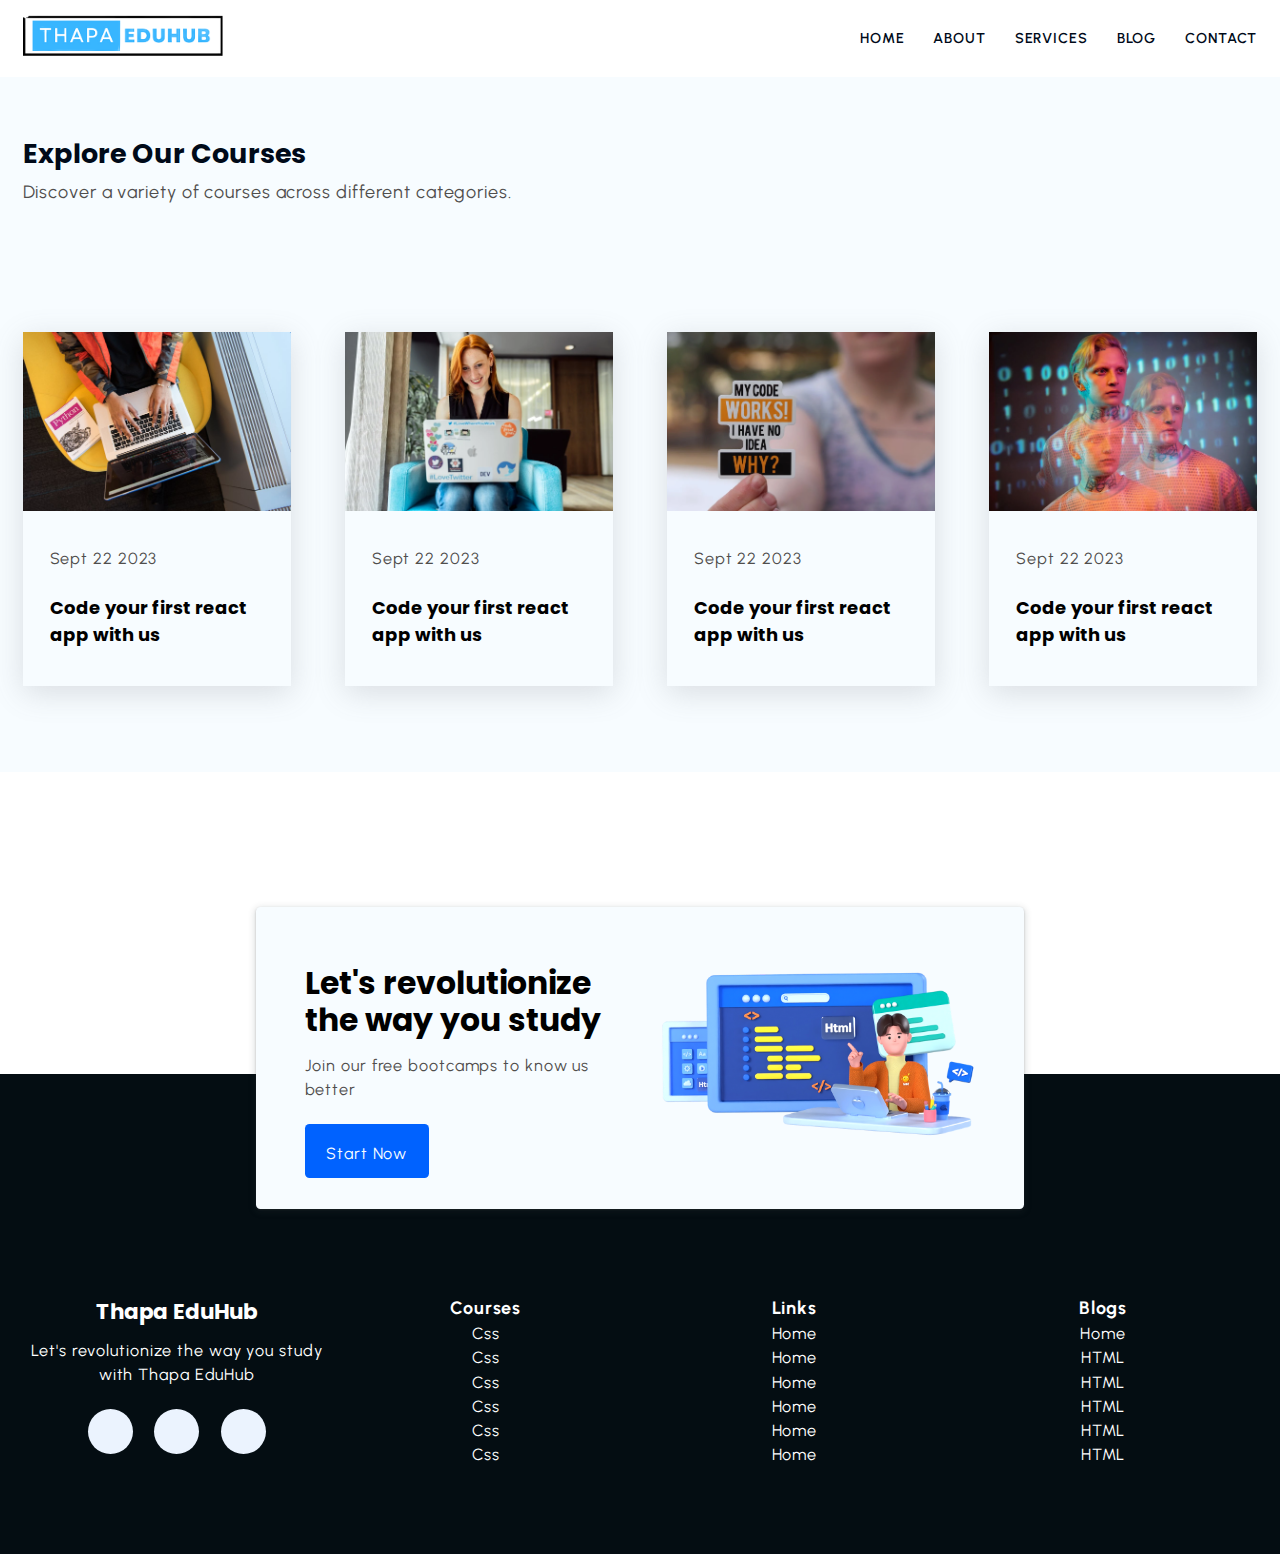
<file: blog.html>
<!DOCTYPE html>
<html lang="en">
  <head>
    <meta charset="UTF-8" />
    <meta name="viewport" content="width=device-width, initial-scale=1.0" />
    <title>Blog page</title>
    <link rel="stylesheet" href="style.css" />
    <link
      rel="stylesheet"
      href="https://cdnjs.cloudflare.com/ajax/libs/font-awesome/6.6.0/css/all.min.css"
      integrity="sha512-Kc323vGBEqzTmouAECnVceyQqyqdsSiqLQISBL29aUW4U/M7pSPA/gEUZQqv1cwx4OnYxTxve5UMg5GT6L4JJg=="
      crossorigin="anonymous"
      referrerpolicy="no-referrer"
    />

    <style>
      :root {
        --main-color: #0062ff;
        --supporting-color: #ebf3fe;
        --font-color: #424242;
        /* --bg-color: #ffffff; */
        --bg-color: #f7fcff;
        --heading-color: #000a19;
        --hero-heading-color: #003b99;
        --white-color: #ffffff;
        --para-color: #504e4d;
        --bnt-hover-bg-color: #003b99;
        --btn-box-shadow: rgba(100, 100, 111, 0.2) 0px 7px 29px 0px;
        --footer-bg-color: #040d12;
      }
      .blog-sec {
        background-color: var(--bg-color);
        & .grid {
          gap: 6rem;
        }
      }
      .blog-content {
        padding: 3rem;
      }
      .blog {
        box-shadow: var(--btn-box-shadow);
        transition: scale 0.3s linear;
        & img {
          width: 100%;
          height: 100%;
        }

        &:hover {
          scale: 1.1;
        }
      }
      .date {
        display: flex;
        justify-content: space-between;

        .fa-solid {
          padding: 0;
          background-color: transparent;
          color: var(--main-color);
        }
      }
    </style>
  </head>
  <body>
    <header class="section-navbar">
      <div class="container">
        <div class="logo">
          <a href="index.html">
            <img src="images/logo.png" alt="My logo" width="80%" />
          </a>
        </div>
        <nav class="nav-section">
            <ul class="links">
              <li>
                <a href="index.html" target="_blank">home</a>
              </li>
              <li>
                <a href="about.html" target="_blank">about</a>
              </li>
              <li>
                <a href="services.html" target="_blank">services</a>
              </li>
              <li>
                <a href="blog.html" target="_blank">blog</a>
              </li>
              <li>
                <a href="contact.html" target="_blank">contact</a>
              </li>
            </ul>
          </nav>
      </div>
    </header>

    <!-- Blog Section -->
    <section class="blog-sec">
      <div class="container">
        <h2 class="section-common--subheading">Explore Our Courses</h2>
        <p class="section-common--heading">
          Discover a variety of courses across different categories.
        </p>
      </div>

      <div class="container grid grid-four--cols">
        <div class="blog">
          <figure>
            <img src="images/pexels-photo-1181373.jpeg" alt="" />
          </figure>
          <div class="blog-content">
            <div class="date">
              <p><i class="fa-calendar fa-solid"></i> Sept 22 2023</p>
              <p><i class="fa-solid fa-arrow-right"></i></p>
            </div>
            <h3 class="section-common--title">
              Code your first react app with us
            </h3>
          </div>
        </div>
        <div class="blog">
          <figure>
            <img src="images/blog4.webp" alt="" />
          </figure>
          <div class="blog-content">
            <div class="date">
              <p><i class="fa-calendar fa-solid"></i> Sept 22 2023</p>
              <p><i class="fa-solid fa-arrow-right"></i></p>
            </div>
            <h3 class="section-common--title">
              Code your first react app with us
            </h3>
          </div>
        </div>
        <div class="blog">
          <figure>
            <img src="images/blog2.webp" alt="" />
          </figure>
          <div class="blog-content">
            <div class="date">
              <p><i class="fa-calendar fa-solid"></i> Sept 22 2023</p>
              <p><i class="fa-solid fa-arrow-right"></i></p>
            </div>
            <h3 class="section-common--title">
              Code your first react app with us
            </h3>
          </div>
        </div>
        <div class="blog">
          <figure>
            <img src="images/blog3.webp" alt="" />
          </figure>
          <div class="blog-content">
            <div class="date">
              <p><i class="fa-calendar fa-solid"></i> Sept 22 2023</p>
              <p><i class="fa-solid fa-arrow-right"></i></p>
            </div>
            <h3 class="section-common--title">
              Code your first react app with us
            </h3>
          </div>
        </div>
      </div>
    </section>

    <!-- ========Section contact Start ============-->
    <div class="contact-page-sec">
      <div class="container grid grid-two--cols">
        <div class="contact-page-text">
          <h2 class="contact-title">Let's revolutionize the way you study</h2>
          <p>Join our free bootcamps to know us better</p>
          <div class="btn">
            <a href="contact.html">
              start now <i class="fa-solid fa-arrow-circle-right"></i>
            </a>
          </div>
        </div>
        <div class="contact-image">
          <img src="images/main.png" alt="" />
        </div>
      </div>
    </div>
    <!-- ========Section contact End ============-->

    <!-- ===========Footer Start===============-->
    <footer>
      <div class="container grid grid-four--cols">
        <div class="footer-div--1">
          <h2 class="footer-subheading">Thapa EduHub</h2>
          <p>Let's revolutionize the way you study with Thapa EduHub</p>
          <div class="footer-icons">
            <a
              href="https://www.linkedin.com/in/jyoti-pandey-68b0a3267/"
              target="_blank"
            >
              <i class="fa-brands fa-linkedin-in"></i>
            </a>
            <a href="">
              <i class="fa-brands fa-youtube"></i>
            </a>
            <a href="https://github.com/Jy-Pandey" target="_blank">
              <i class="fa-brands fa-github"></i>
            </a>
          </div>
        </div>

        <div class="footer-div--2">
          <p class="footer-links--title">Courses</p>
          <ul>
            <li>Css</li>
            <li>Css</li>
            <li>Css</li>
            <li>Css</li>
            <li>Css</li>
            <li>Css</li>
          </ul>
        </div>
        <div class="footer-div--3">
          <p class="footer-links--title">Links</p>
          <ul>
            <li>Home</li>
            <li>Home</li>
            <li>Home</li>
            <li>Home</li>
            <li>Home</li>
            <li>Home</li>
          </ul>
        </div>
        <div class="footer-div--4">
          <p class="footer-links--title">Blogs</p>
          <ul>
            <li>Home</li>
            <li>HTML</li>
            <li>HTML</li>
            <li>HTML</li>
            <li>HTML</li>
            <li>HTML</li>
          </ul>
        </div>
      </div>
    </footer>
    <!-- ===========Footer End===============-->
  </body>
</html>
</file>
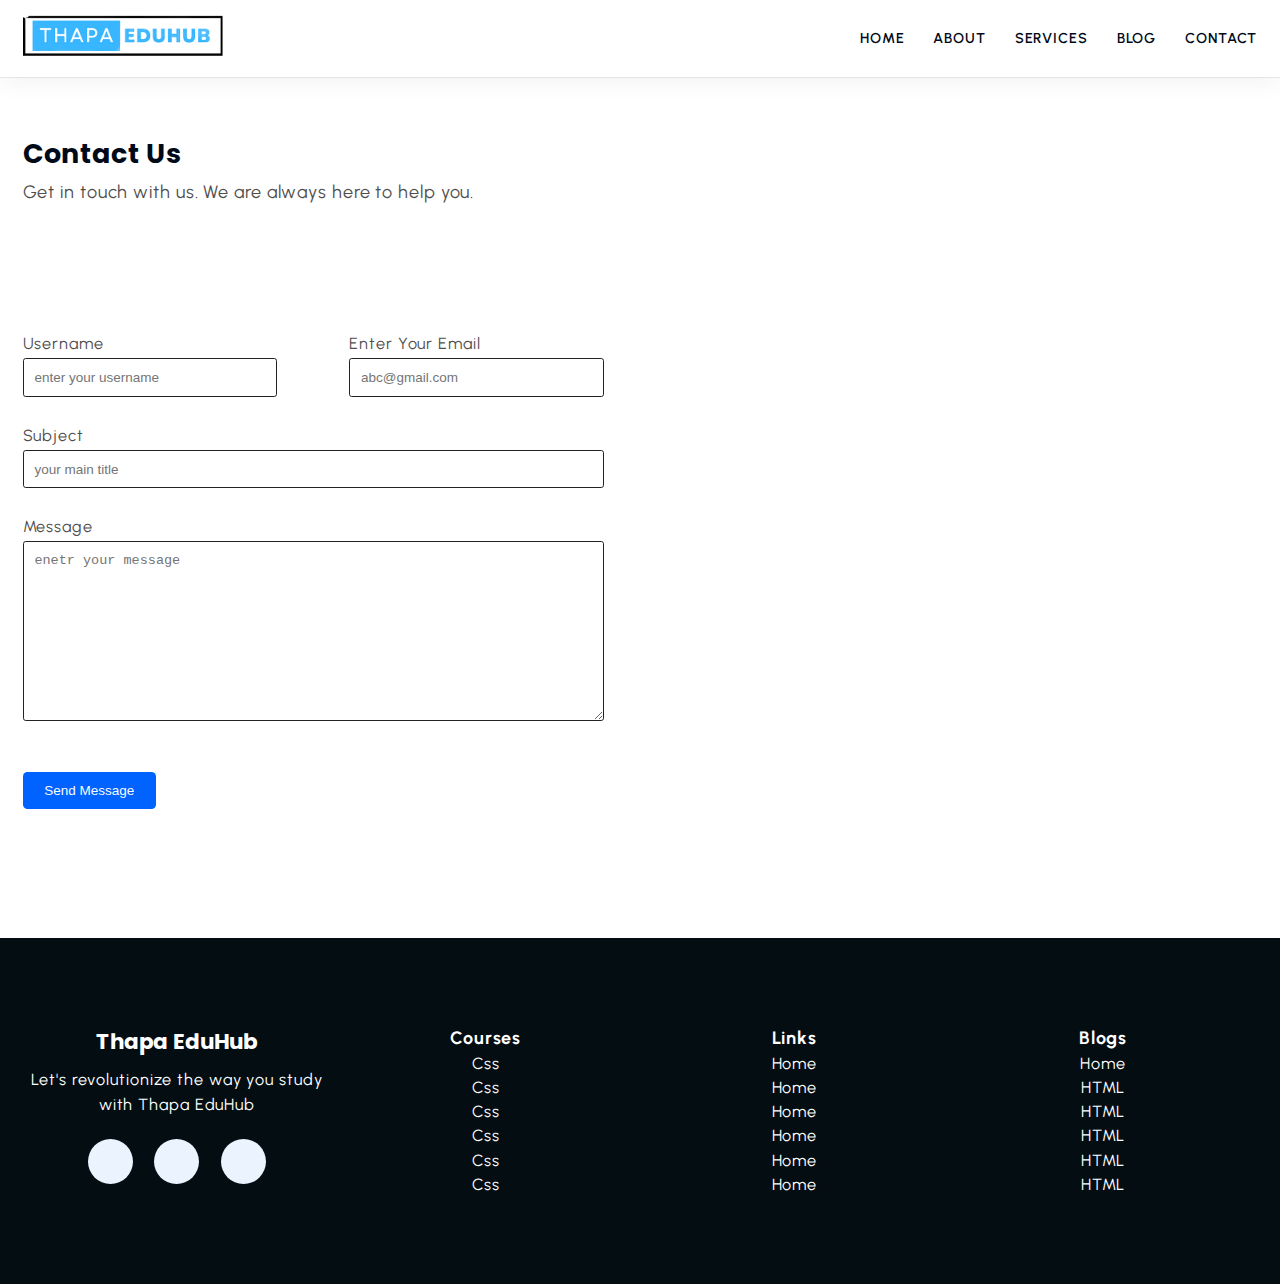
<file: contact.html>
<!DOCTYPE html>
<html lang="en">
  <head>
    <meta charset="UTF-8" />
    <meta name="viewport" content="width=device-width, initial-scale=1.0" />
    <title>Contact Us</title>
    <link rel="stylesheet" href="style.css" />
    <link
      rel="stylesheet"
      href="https://cdnjs.cloudflare.com/ajax/libs/font-awesome/6.6.0/css/all.min.css"
      integrity="sha512-Kc323vGBEqzTmouAECnVceyQqyqdsSiqLQISBL29aUW4U/M7pSPA/gEUZQqv1cwx4OnYxTxve5UMg5GT6L4JJg=="
      crossorigin="anonymous"
      referrerpolicy="no-referrer"
    />

    <style>
      :root {
        --main-color: #0062ff;
        --supporting-color: #ebf3fe;
        --font-color: #424242;
        /* --bg-color: #ffffff; */
        --bg-color: #f7fcff;
        --heading-color: #000a19;
        --hero-heading-color: #003b99;
        --white-color: #ffffff;
        --para-color: #504e4d;
        --bnt-hover-bg-color: #003b99;
        --btn-box-shadow: rgba(100, 100, 111, 0.2) 0px 7px 29px 0px;
        --footer-bg-color: #040d12;
      }
      .contact-sec {
        /* background-color: var(--bg-color); */
        & .grid {
          gap: 8rem;
        }
      }
      label,
      input {
        display: block;
      }
      input,
      textarea {
        padding: 1.2rem;
        font-size: 1.5rem;
        border-radius: 0.3rem;
        margin: 0.2rem 0 3rem 0;
        border: none;
        border: 1px solid rgb(35, 34, 34);
        width: 100%;
      }

      textarea {
        width: 100%;
        height: 20rem;
      }

      /* textarea::placeholder{
        font-size: 1.6rem;
        padding-left: 0.8rem;
      } */

      .btn {
        display: inline-block;
        background-color: var(--main-color);
        color: var(--bg-color);
        margin: 2.4rem 0 4.8rem 0;
        padding: 1.2rem 2.4rem;
        border-radius: 0.5rem;
        border: none;
        font-size: 1.5rem;
      }
      footer {
        padding-top: 0;
      }
    </style>
  </head>
  <body>
    <header class="section-navbar">
      <div class="container">
        <div class="logo">
          <a href="index.html">
            <img src="images/logo.png" alt="My logo" width="80%" />
          </a>
        </div>
        <nav class="nav-section">
          <ul class="links">
            <li>
              <a href="index.html" target="_blank">home</a>
            </li>
            <li>
              <a href="about.html" target="_blank">about</a>
            </li>
            <li>
              <a href="services.html" target="_blank">services</a>
            </li>
            <li>
              <a href="blog.html" target="_blank">blog</a>
            </li>
            <li>
              <a href="contact.html" target="_blank">contact</a>
            </li>
          </ul>
        </nav>
      </div>
    </header>

    <!-- contact page Section -->
    <div class="contact-sec">
      <div class="container">
        <h2 class="section-common--subheading">Contact Us</h2>
        <p class="section-common--heading">
          Get in touch with us. We are always here to help you.
        </p>
      </div>

      <div class="container grid grid-two--cols x">
        <form action="https://formspree.io/f/xzzpoayk" method="POST">
          <div class="name-email grid grid-two--cols">
            <div>
              <label for="username">Username</label>
              <input
                type="text"
                name="username"
                placeholder="enter your username"
              />
            </div>
            <div>
              <label for="email">Enter your email</label>
              <input type="email" name="username" placeholder="abc@gmail.com" />
            </div>
          </div>
          <label for="subject">Subject</label>
          <input type="text" name = "Subject" placeholder="your main title" />

          <label for="message">Message</label>
          <textarea
            name="message"
            id="message"
            placeholder="enetr your message"
          ></textarea>

          <div >
            <button type="submit" class="btn">
                Send Message
            </button>
          </div>
        </form>
        <div class="map">
          <iframe
            src="https://www.google.com/maps/embed?pb=!1m18!1m12!1m3!1d116078.31354746528!2d73.6224703959411!3d24.608263766801173!2m3!1f0!2f0!3f0!3m2!1i1024!2i768!4f13.1!3m3!1m2!1s0x3967e56550a14411%3A0xdbd8c28455b868b0!2sUdaipur%2C%20Rajasthan!5e0!3m2!1sen!2sin!4v1724895255315!5m2!1sen!2sin"
            style="border: 0"
            height="90%"
            width="100%"
            allowfullscreen=""
            loading="lazy"
            referrerpolicy="no-referrer-when-downgrade"
          ></iframe>
        </div>
      </div>
    </div>

    <!-- ===========Footer Start===============-->
    <footer>
      <div class="container grid grid-four--cols">
        <div class="footer-div--1">
          <h2 class="footer-subheading">Thapa EduHub</h2>
          <p>Let's revolutionize the way you study with Thapa EduHub</p>
          <div class="footer-icons">
            <a
              href="https://www.linkedin.com/in/jyoti-pandey-68b0a3267/"
              target="_blank"
            >
              <i class="fa-brands fa-linkedin-in"></i>
            </a>
            <a href="">
              <i class="fa-brands fa-youtube"></i>
            </a>
            <a href="https://github.com/Jy-Pandey" target="_blank">
              <i class="fa-brands fa-github"></i>
            </a>
          </div>
        </div>

        <div class="footer-div--2">
          <p class="footer-links--title">Courses</p>
          <ul>
            <li>Css</li>
            <li>Css</li>
            <li>Css</li>
            <li>Css</li>
            <li>Css</li>
            <li>Css</li>
          </ul>
        </div>
        <div class="footer-div--3">
          <p class="footer-links--title">Links</p>
          <ul>
            <li>Home</li>
            <li>Home</li>
            <li>Home</li>
            <li>Home</li>
            <li>Home</li>
            <li>Home</li>
          </ul>
        </div>
        <div class="footer-div--4">
          <p class="footer-links--title">Blogs</p>
          <ul>
            <li>Home</li>
            <li>HTML</li>
            <li>HTML</li>
            <li>HTML</li>
            <li>HTML</li>
            <li>HTML</li>
          </ul>
        </div>
      </div>
    </footer>
    <!-- ===========Footer End===============-->
  </body>
</html>
</file>
<file: style.css>
@import url("https://fonts.googleapis.com/css2?family=Jost:wght@300;400;500;700;900&family=Poppins:wght@200;300;400;600&family=Quicksand:wght@300;400;500;600;700&family=Urbanist:wght@300;400;500;600;700;800;900&display=swap");

@import url('https://fonts.googleapis.com/css2?family=Urbanist:ital,wght@0,100..900;1,100..900&display=swap');


 /* Base rule  */
*{
    margin: 0;
    padding: 0;
    box-sizing: border-box;
}

html{
    font-size: 62.5%;
    font-family: "Urbanist" ,sans-serif;
}

li,a,p,label{
    font-size: 1.8rem;
    text-transform: capitalize;
    line-height: 1.5;
    font-weight: 400;
    letter-spacing: .1rem;
    color: var(--para-color);

}
p{
    text-transform: none;
}
li{
    list-style-type: none;
}
a{
    text-decoration: none;
}
h1,h2,h3,h4,h5,h6{
    font-family: "Poppins";
}

/* layout */
.container{
    max-width: 142rem;
    margin: 0 auto;
    padding: 9.6rem 2.4rem;
    
}

:is(
    .about-sec,
    .course-sec,
    .why-choose-sec,
    .contact-page-sec,
    .blog-sec,
    .contact-sec
)
.container:first-child {
    padding: 6.4rem 2.4rem 2.4rem 2.4rem;
}

.grid{
    display: grid;
}

.grid-two--cols{
    grid-template-columns: repeat(2, 1fr);
}
.grid-three--cols{
    grid-template-columns: repeat(3, 1fr);
}
.grid-four--cols{
    grid-template-columns: repeat(4, 1fr);
}

/* theme */

:root {
    --main-color: #0062ff;
    --supporting-color: #ebf3fe;
    --font-color: #424242;
    /* --bg-color: #ffffff; */
    --bg-color: #f7fcff;
    --heading-color: #000a19;
    --hero-heading-color: #003b99;
    --white-color: #ffffff;
    --para-color: #504e4d;
    --bnt-hover-bg-color: #003b99;
    --btn-box-shadow: rgba(100, 100, 111, 0.2) 0px 7px 29px 0px;
    --footer-bg-color: #040d12;
  }

  /******* Reusable code **********/

  .section-common--subheading{
    font-size: 3rem;
    text-transform: capitalize;
    font-weight: 700;
    color: var(--heading-color);
    font-family: "Poppins", sans-serif;
  }
  .section-common--heading{
    margin:0.5rem 0 2rem 0;
    font-size: 2rem;
  }
  .section-common--title{
    font-size: 2rem;
    margin: 2.4rem 0 1.2rem 0;
    font-family: "Poppins", sans-serif;
  }
  .fa-solid{
    font-size: 2.4rem;
    background-color: var(--supporting-color);
    border-radius: 50%;
    padding: 2.4rem;
  }
  .common-text-highlight{
    width: 6rem;
    aspect-ratio: 1;
    border-radius: 50%;
    font-size: 2rem;
    font-weight: 700;
    display: flex;
    justify-content: center;
    align-items: center;
    color: var(--main-color);
    background-color: var(--supporting-color);
  }

/****** Start navbar *********/
.section-navbar{
    width: 100%;
    box-shadow: rgba(0, 0, 0, 0.05) 0px 6px 24px 0px,
    rgba(0, 0, 0, 0.08) 0px 0px 0px 1px;
}

.section-navbar .container{
    display: flex;
    justify-content: space-between;
    align-items: center;
    padding: 1.2rem 2.4rem;
}

.links{
    display: flex;
    gap: 3.2rem;

    & li a{
        font-size: 1.6rem;
        color: var(--heading-color);
        font-weight: 600;
        text-transform: uppercase;
        position: relative;

        &::before{
            content: "";
            position: absolute;
            border-bottom: .2rem solid var(--main-color);
            left: 0;
            bottom: -.3rem;
            width: 0%;
            height: 100%;
            transition: all .3s linear;
        }
    }
    & li a:hover::before{
        width: 100%;

    }
}

/********* MAIN HERO Section Start *********/
.section-hero{
    position: relative;
    background-image: linear-gradient(
        to top right,
        #3d86fa,
        #4484fb,
        #679eff,
        #b3d2ff,
        #ebf3fe
      );
}


.section-hero .grid{

    align-items: center;
    gap: 6.4rem;
    grid-template-columns: repeat(2, 1fr);

    & .hero-subheading{
        color: var(--hero-heading-color);
        font-weight: 700;
        letter-spacing: .2rem;
    }

    & .hero-heading{
        font-size: 5.8rem;
        font-weight: 900;
        color: var(--hero-heading-color);
        font-family: "Jost";
        line-height: 1.5;
    }

    & .hero-para{
        margin: 2rem 0 4rem 0;
        color: var(--supporting-color);
        line-height: 1.5;
        letter-spacing: .1rem;
    }

    & .hero-btn a{
        display: inline-block;
        background-color: var(--main-color);
        color: var(--bg-color);
        margin:  2.4rem 0 4.8rem 0;
        padding:1.2rem 2.4rem;
        border-radius: 0.5rem;

    }

}
.hero-img img{
    width: 100%;
    height: auto;
    transform: rotateY(180deg);
}

/* shape divider  */
.custom-shape-divider-bottom-1724890836 {
    position: absolute;
    bottom: 0;
    left: 0;
    width: 100%;
    overflow: hidden;
    line-height: 0;
    transform: rotate(180deg);
}

.custom-shape-divider-bottom-1724890836 svg {
    position: relative;
    display: block;
    width: calc(100% + 1.3px);
    height: 101px;
}

.custom-shape-divider-bottom-1724890836 .shape-fill {
    fill: #FFFFFF;
}

/* Shape divider end */

/***********Section About Start *************/
.about-sec .container {
    & .section-common--subheading{    
        font-family: "Poppins", sans-serif;
    }
} 
.about-sec .grid{
    gap: 6.5rem;
}

.about-sec .container .about-div{

    text-align: center;

    & .icon img{
        width: 15rem;
        padding: 2.5rem;
        height: auto;
        border-radius: 50%;
        background-color: var(--supporting-color);
        transition: all 0.3s linear;
        
    }

    & .icon img:hover{
        transform: rotate(360deg);
        background: linear-gradient(to right, #0575e6, #021b79);
    }
    & p{
        font-size: 1.8rem;
        text-transform: none;
    }
}
/***********Section About END *************/

/******Explore Courses section START ******/

.course-sec{
    background-color: var(--bg-color);
}

.course-sec .grid {
    gap: 5.5rem;
}
.course-sec .course-div{
    padding: 2.5rem;

    &:hover{
        box-shadow: var(--btn-box-shadow);
    }
}
.course-sec .course-div {

    &:nth-of-type(1) .fa-solid{
        color: #68bf9b;
        background-color: #e7f6ef;
    }
    &:nth-of-type(2) .fa-solid {
        color: #ff8b52;
        background-color: #fbebe8;
      }
      
      &:nth-of-type(3) .fa-solid {
        color: #183d3d;
        background-color: #d8f5f5;
      }
      
      &:nth-of-type(4) .fa-solid {
        color: #d988b9;
        background-color: rgb(247, 223, 238);
      }
      
      &:nth-of-type(5) .fa-solid {
        color: #ff9b50;
        background-color: #f6dfce;
      }
      
      &:nth-of-type(6) .fa-solid {
        color: #1450a3;
        background-color: #dce9fa;
      }
}

/******Explore Courses section END ******/

/*********** Why chhose section Start***********/

.why-choose-sec .grid{
    gap: 9.6rem;
}
.why-choose-sec{
    margin-bottom: 0;
}
.why-choose-sec .why-choose--div{
    display: flex;
    flex-direction: column;
    justify-content: center;
    align-items: start;
    text-align: right;
    /* border: 2px solid black; */
    margin: 1.2rem 0 2.4rem 0; 
}
.why-choose-sec .why-choose-left .why-choose--div{
    align-items: end;
    text-align: right;
}

.why-choose-sec .why-choose-right .why-choose--div{
    text-align: left;
}

.choose-center--div{
    display: flex;
    justify-content: center;
    align-items: center;
    position: relative;

}
.choose-center--div::before,
.choose-center--div::after{
    content: "";
    position: absolute;
    left: 50%; top: 50%;
    translate: -50% -50%;
    width: 45rem;
    aspect-ratio: 1;
    border-radius: 50%;
    background-color: var(--main-color);
    z-index: -1;
}
.choose-center--div::before{
    animation: circle 5s linear infinite;
}

.choose-center--div::after{
    width: 50rem;
    aspect-ratio: 1;
    background-color: transparent;
    z-index: -2;
    border: 0.5rem solid var(--supporting-color);
}

@keyframes circle {
    0% {
        background-color: #b3d0ff;
      }
      25% {
        background-color: #80b1ff;
      }
      50% {
        background-color: #4d91ff;
      }
      75% {
        background-color: #99c0ff;
      }
      100% {
        background-color: #3381ff;
      }
}

.why-choose-sec .choose-center--div img{
    width: 90%;
    height: auto;
}
/*********** Why chhose section ENd ***********/

/*********** Contact footer Start ************/

.contact-page-sec{
    width: 60%;
    margin: 0 auto;
    box-shadow: rgba(60, 64, 67, 0.3) 0px 1px 2px 0px,
    rgba(60, 64, 67, 0.15) 0px 2px 6px 2px;
    border-radius: 0.5rem;
    background-color: var(--bg-color);
    padding: 0 3rem;
    position: relative;
    bottom: -15rem;
    z-index: 1;
    

    & .contact-title{
        font-size: 3.5rem;
        line-height: 1.2;
    }
    & .contact-page-text p{
        margin-top: 1.5rem;
    }

    & .contact-page-text .btn a{
        display: inline-block;
        background-color: var(--main-color); 
        color: var(--bg-color); 
        margin:  2.4rem 0 1rem 0;
        padding:1.2rem 2.4rem;
        border-radius: 0.5rem;
    }
    & .contact-page-text .btn a .fa-arrow-circle-right {
        padding: 0;
        background-color: var(--main-color);

    }
}
.contact-page-sec .grid{
    gap: 6rem;
}


.contact-page-sec .contact-image img{
    width: 35rem;
}
/*********** Contact footer End ************/

/************ MAin footer Start ******/
footer{
    background-color: var(--footer-bg-color);
    padding-top: 15rem;
    margin-bottom: 0;
}
footer *{
    color: var(--white-color);
    
}

footer div{
    text-align: center;
    
}
footer .footer-links--title{
    font-weight: 700;
    font-size: 2rem;
}
.footer-div--1 {
    /* text-align: left; */
    & .footer-subheading{
        font-size: 2.4rem;
    }
    & p{
        margin: 1.2rem 0 2.4rem 0;
    }

    & .footer-icons{
        display: flex;
        justify-content: center;
        gap: 2.4rem;

        & .fa-brands{
            width: 5rem;
            height: 5rem;
            border-radius: 50%;
            display: flex;
            align-items: center;
            justify-content: center;
            font-size: 2.5rem;
            background-color: var(--supporting-color);
            color: var(--hero-heading-color);
            transition: all .3s linear;
            
            &:hover{
                rotate: 360deg;
                background-color: var(--hero-heading-color);
                color: var(--supporting-color);
            }
        }

        & .fa-youtube{
            color: red;

            &:hover{
                background-color: red;
                color: var(--supporting-color);
            }
        }
        & .fa-github{
            color: black;

            &:hover{
                background-color: var(--para-color);
                color: var(--supporting-color);
            }
        }
        
    }
}
/********** MAin footer End ******/

/* Responsive layout */

::-webkit-scrollbar {
    width: 1rem;
}
::-webkit-scrollbar-track{
    background-color: var(--supporting-color);
}
::-webkit-scrollbar-thumb{
    background-color: var(--main-color);
    border-radius: 0.5rem;
}
::-webkit-scrollbar-thumb:hover{
    background-color: var(--hero-heading-color);
}
@media (width <= 1285px) {
    html{
        font-size: 56.25%;
    }  
    .section-hero img{
        width: 90%;
    } 
}
@media (width <= 1220px) {
    html{
        font-size: 54%;
    }   
    .grid {
        gap: 6.4rem;
    }
}
@media (width <= 1100px) {
    
    :is(.course-sec, .blog-sec) .grid-four--cols {
        grid-template-columns: repeat(auto-fit, minmax(250px,1fr));
    }
    .why-choose-sec {
    
        & .why-choose-left{
            order: 1;
        }
        & .why-choose-right{
            order: 2;
        }
        & .choose-center--div{
            order: 0;
        }
        & .choose-center--div::before{
            width: 0;
            height: 0;
            padding: 0;
        }
        & .choose-center--div::after{
            width: 0;
            height: 0;
            padding: 0;
        }
    }
    .contact-page-sec{
        .grid{
            gap: 2rem;
        }
        
        & .contact-image {
            display: flex;
            align-items: center;
            justify-content: center;
            & img{
                width: 90%;
            }
        }
    }
    
}
@media (width <= 998px) {
    
    .contact-sec{

        & .grid-two--cols{
            grid-template-columns: 1fr;
            gap: 1rem;
        }
        & .name-email{
            grid-template-columns: 1fr;
            gap: 0rem;
        }
        & .map{
            width: 100%;
            display: flex;
            justify-content: center;
            align-items: center;
        }
    }
      
    .section-hero{
        .grid{     
            grid-template-columns: 1fr;
            
        }
        .section-hero--content{
            order: 1;
        }
        & .hero-img{
            text-align: center;
            order: 0; 
            width: 100%;

            & img{
                width: 50%;
            }
        }
    }
    footer{
        & div{
            text-align: left;
           
        }
        .grid{
            gap: 1.5rem;
            grid-template-columns: repeat(auto-fit, minmax(150px, 1fr));
        }
        .footer-div--1{
            margin-top: 6.4rem;
            grid-column: 1/-1;
            grid-row: 2/3;

            & .footer-icons{
                justify-content: start;
            }
        }
    }

    
}
@media (width <= 768px) {
    .section-navbar .container{
        flex-direction: column;
        
        & .logo{
            text-align: center;
        }
        & .links{
            gap: 2.4rem;
            margin: 1.5rem 2.4rem 0.5rem 2.4rem;
            width: 100%;
        }

    }
    .section-hero .container{
        & .hero-heading{
            font-size: 4rem;
        }
    } 
    .about-sec {
        & .grid{
            grid-template-columns: repeat(auto-fit, minmax(300px, 1fr));
        }
    }
    .why-choose-sec {
        & .grid{
            grid-template-columns: 1fr;
            gap: 1rem;
        }
        .choose-center--div img{
            width: 30%;
            height: auto
        }
        .why-choose-left .why-choose--div{
            align-items: start;
            text-align: left;
            margin-top: 3rem;

            & .common-text-highlight{
                width: 5rem;
            }
        }
    }
    .contact-page-sec{
        padding: 0.8rem;
        text-align: center;

        & .btn {
            margin-top: 1rem;
            & a{
                width: 100%;
            }
        }
        .grid{
            grid-template-columns: 1fr;
            gap: 5rem;
        }
        & .contact-title{        
            font-size: 2.2rem;
        }
        & .contact-image {
            display: flex;
            align-items: center;
            justify-content: center;

            & img{
                width: 60%;
            }
        }
    }

    
}
</file>
